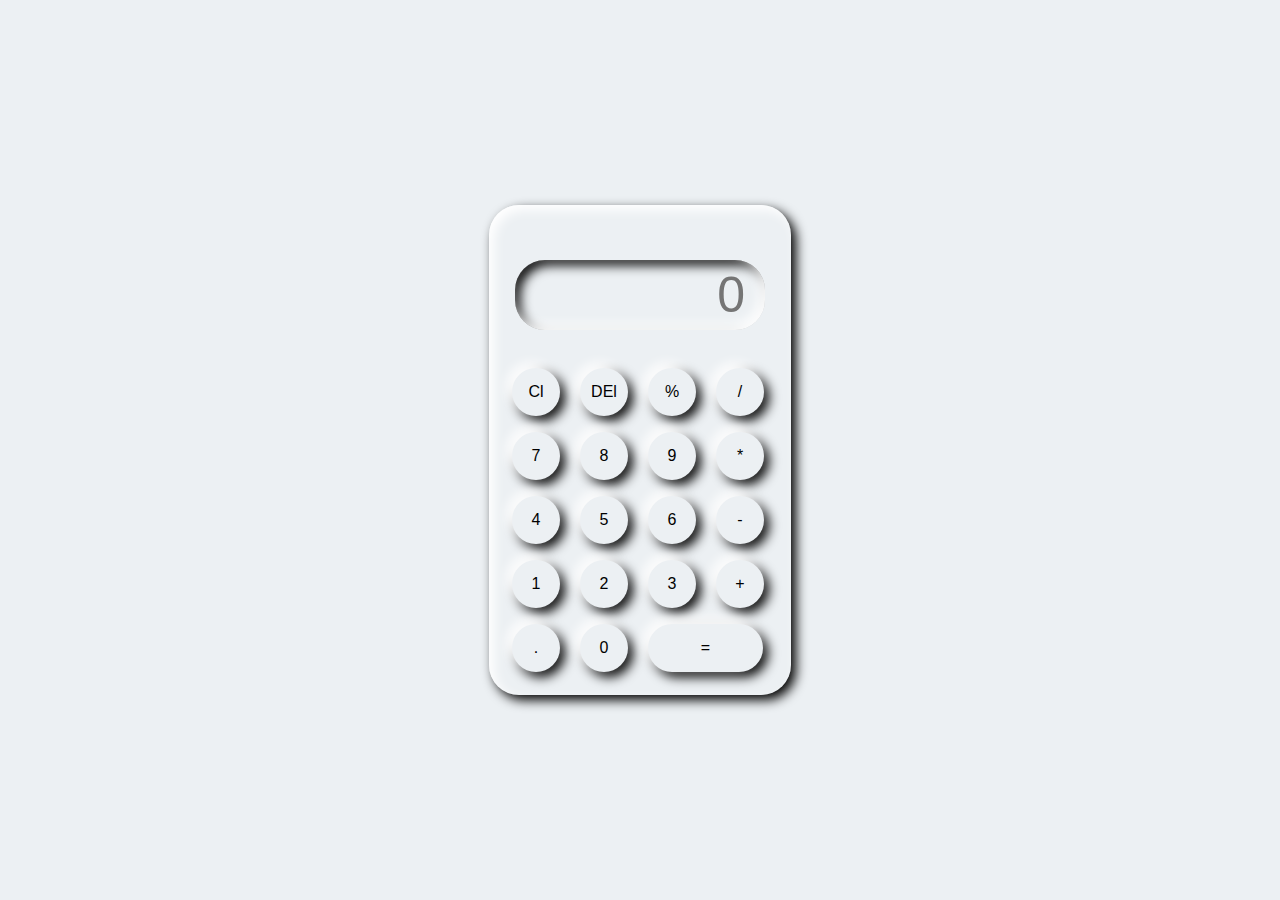
<file: calculator/index.html>
<!DOCTYPE html>
<html lang="en">

<head>
    <meta charset="UTF-8">
    <meta http-equiv="X-UA-Compatible" content="IE=edge">
    <meta name="viewport" content="width=device-width, initial-scale=1.0">
    <link rel="stylesheet" href="style.css">
    <title>Document</title>
</head>

<body>
    <div class="container">
        <div class="calculator">
            <input type="text" placeholder="0" id="ups">
            <button onclick="clear()">Cl</button>
            <button onclick="del()">DEl</button>
            <button onclick="display('%')">%</button>
            <button onclick="display('/')">/</button>
            <button onclick="display('7')">7</button>
            <button onclick="display('8')">8</button>
            <button onclick="display('9')">9</button>
            <button onclick="display('*')">*</button>
            <button onclick="display('4')">4</button>
            <button onclick="display('5')">5</button>
            <button onclick="display('6')">6</button>
            <button onclick="display('-')">-</button>
            <button onclick="display('1')">1</button>
            <button onclick="display('2')">2</button>
            <button onclick="display('3')">3</button>
            <button onclick="display('+')">+</button>
            <button onclick="display('.')">.</button>
            <button onclick="display('0')">0</button>
            <button onclick="calculate()" class="equal">=</button>
        </div>
    </div>
    <script src="script.js"></script>
</body>

</html>
</file>
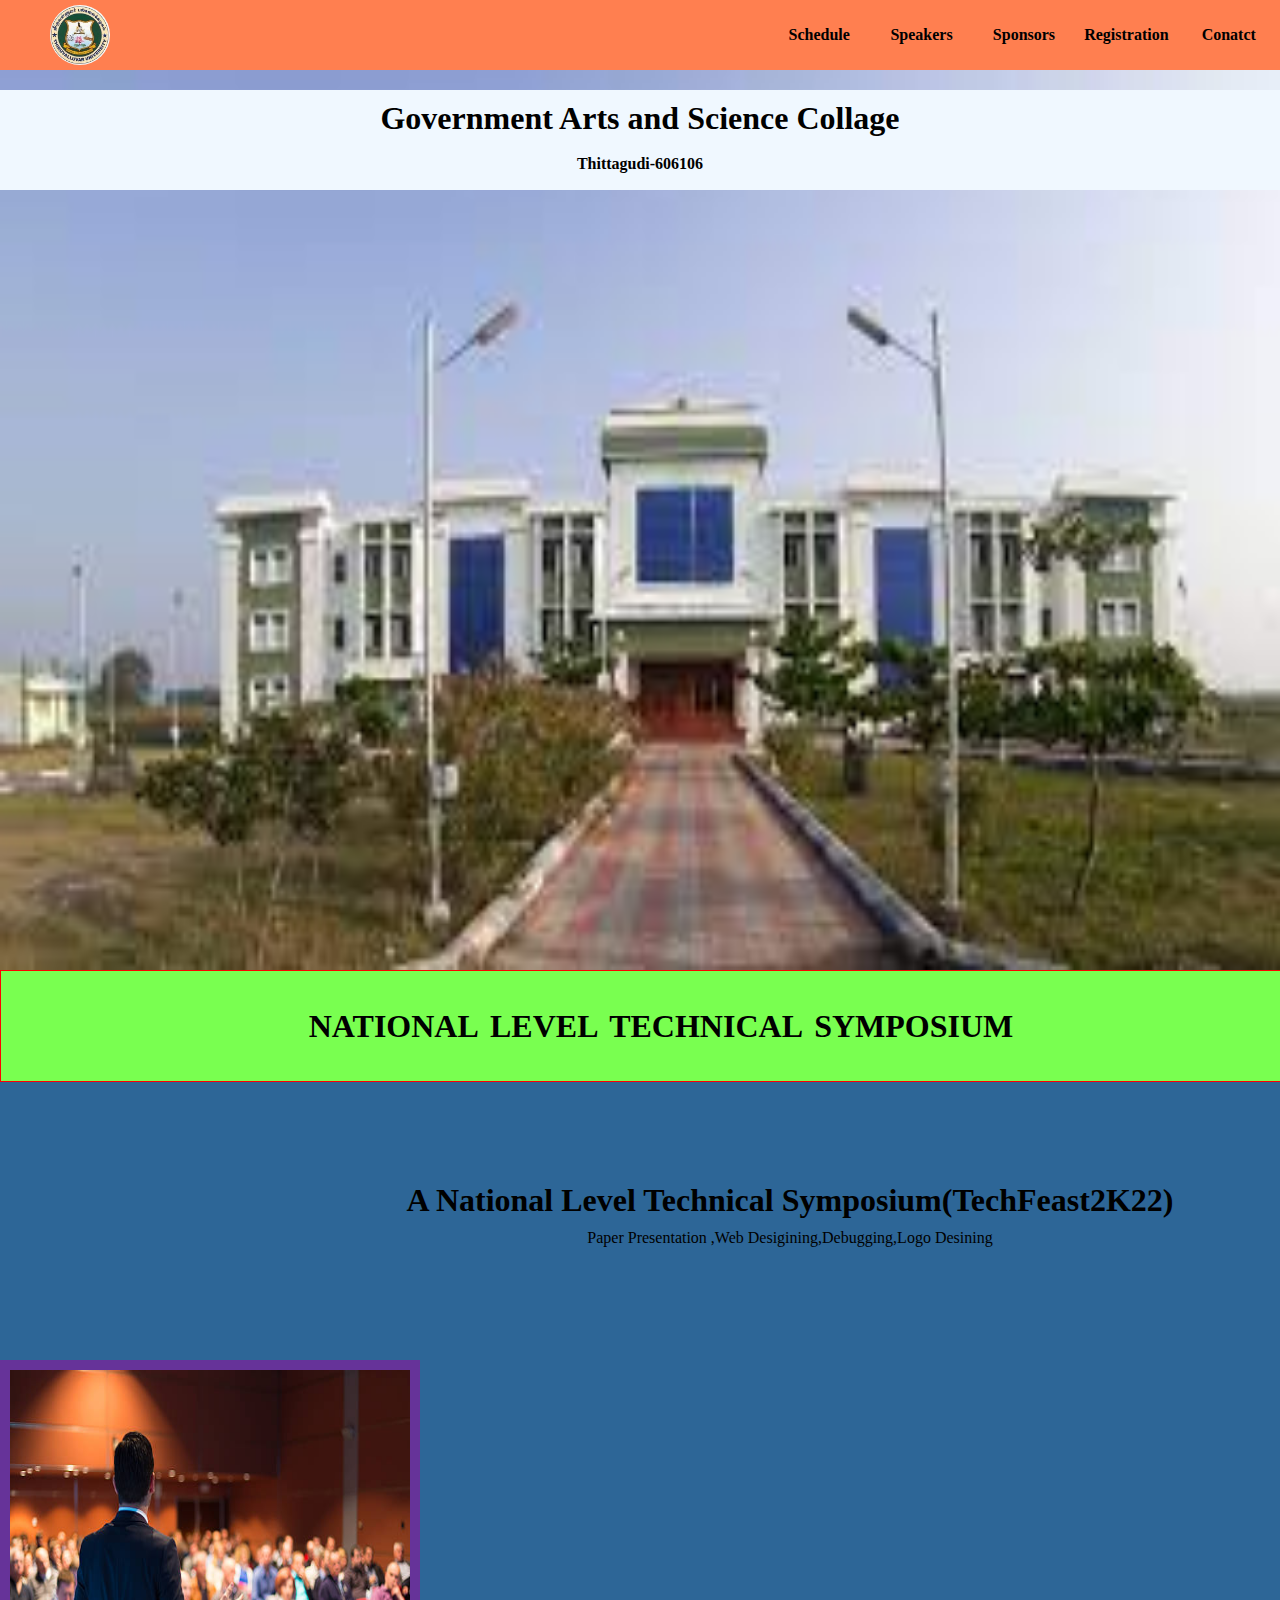
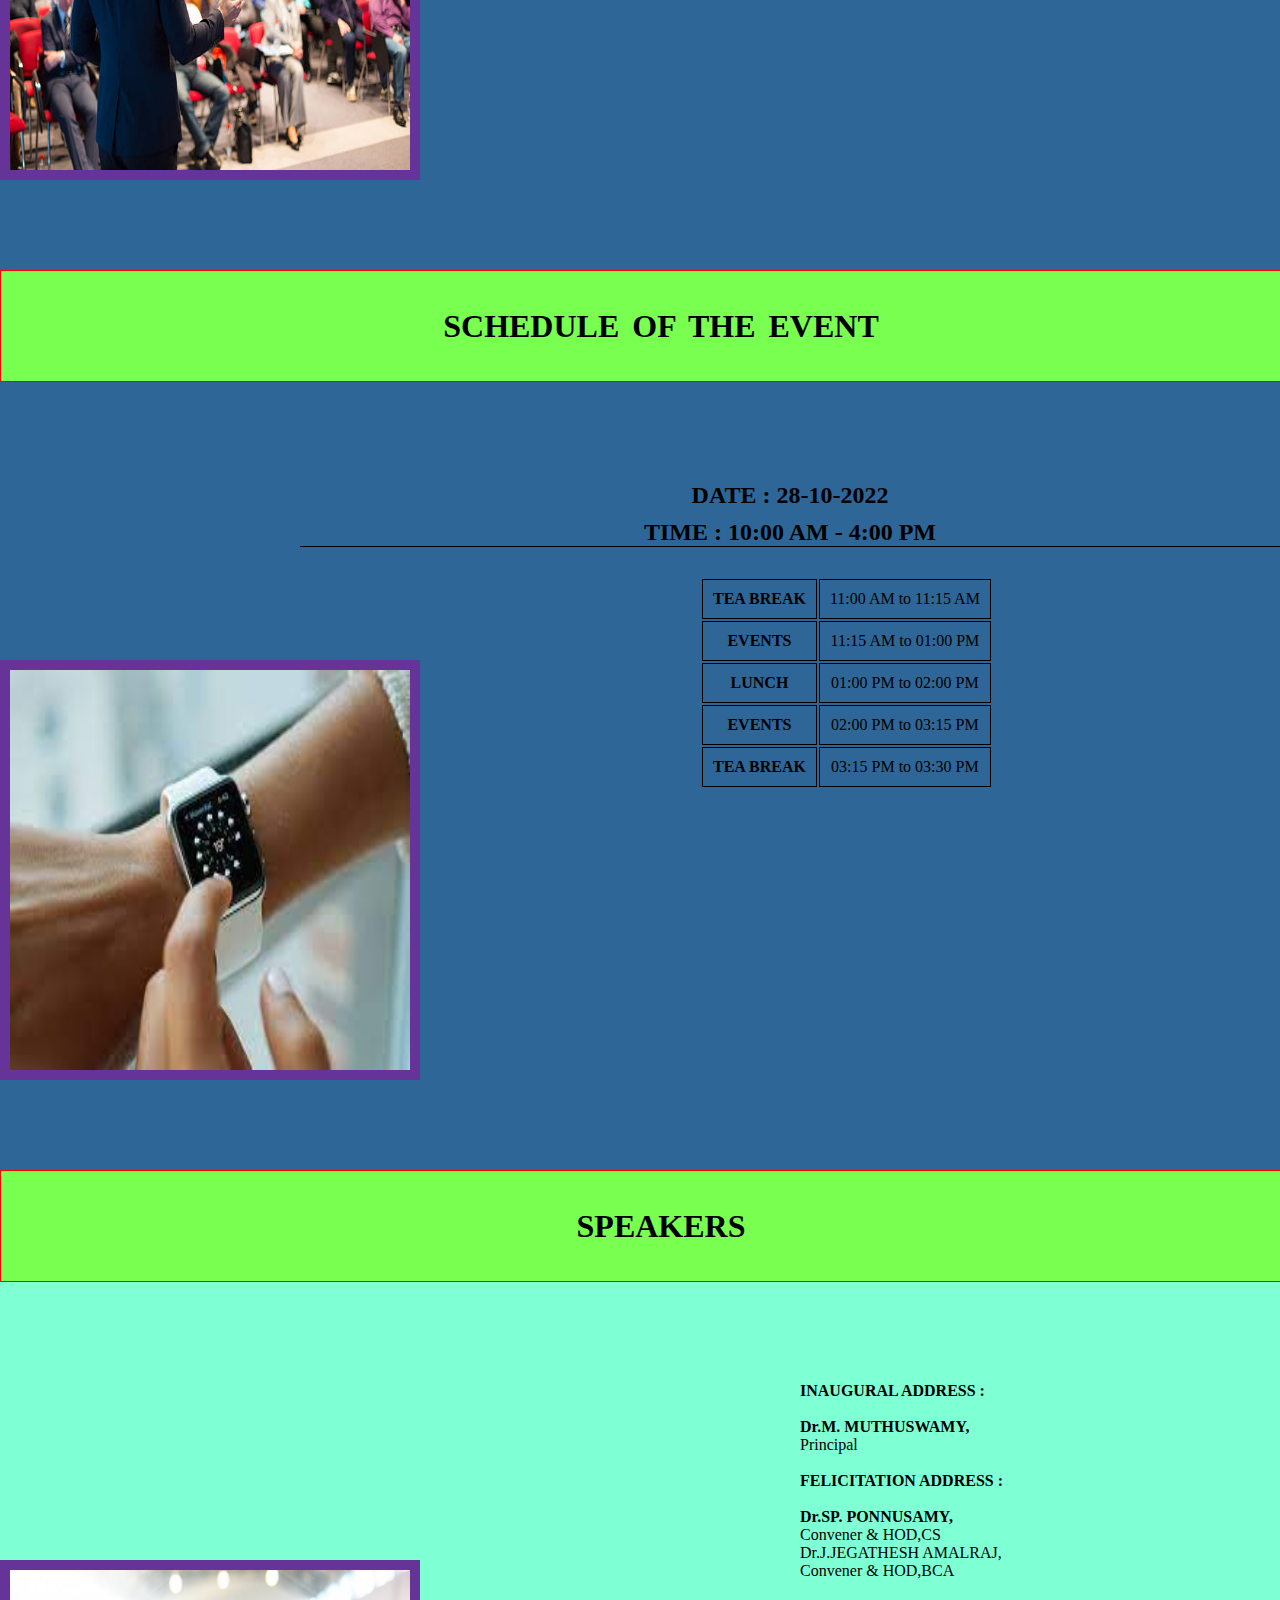
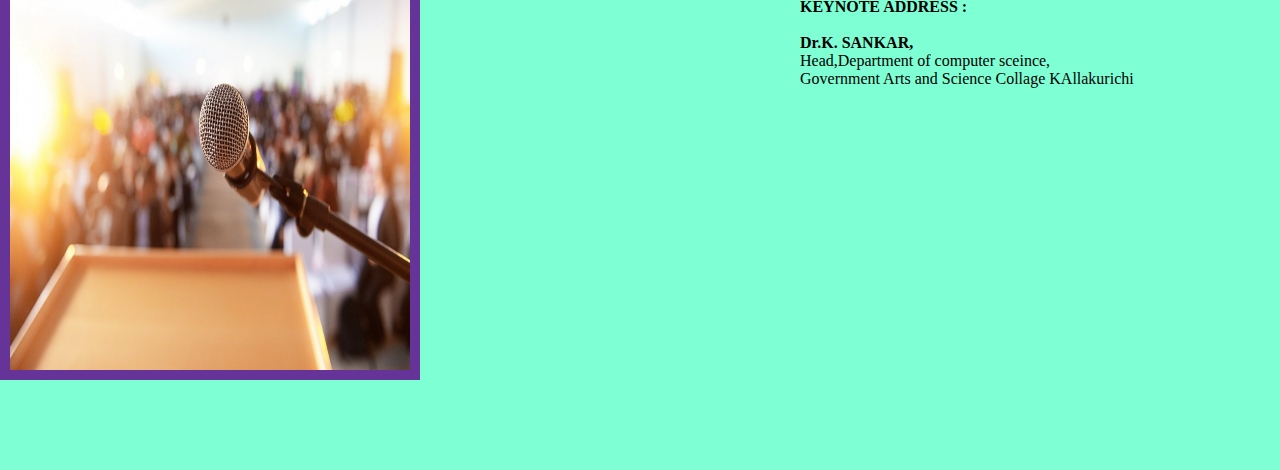
<file: collage website project/index.html>
<!DOCTYPE html>
<html lang="en">

<head>
    <meta charset="UTF-8">
    <meta http-equiv="X-UA-Compatible" content="IE=edge">
    <meta name="viewport" content="width=device-width, initial-scale=1.0">
    <title>HOME</title>
</head>
<style>
    * {
        margin: 0;
        padding: 0;
        scroll-behavior: smooth;
    }
    
    .container {
        background-repeat: no-repeat;
        background-size: cover;
        height: 100vh;
        width: 100vw;
    }
    
    .navbar {
        width: 100%;
        display: flex;
        justify-content: space-between;
        height: 70px;
        background-color: coral;
        line-height: 70px;
    }
    
    nav ul {
        width: 40vw;
        display: flex;
        justify-content: space-around;
    }
    
    nav ul li {
        list-style: none;
    }
    
    nav ul li a {
        display: block;
        height: 70px;
        width: 100px;
        color: black;
        text-decoration: none;
        text-align: center;
        font-weight: 900;
        color: rgb(0, 0, 0);
        border-radius: 5px;
    }
    
    nav ul li a:hover {
        background-color: rgb(223, 77, 24);
    }
    
    .logo {
        margin-left: 50px;
        margin-top: 5px;
    }
    
    .logo img {
        height: 60px;
        border-radius: 50%;
    }
    
    .contant {
        background-repeat: no-repeat;
        background-size: cover;
        height: 100vh;
        width: 100%;
    }
    
    .contant img {
        width: 100%;
        height: 100%;
        position: relative;
    }
    
    .contant-a {
        height: 100px;
        text-align: center;
        align-items: center;
        background-color: aliceblue;
        color: black;
        position: absolute;
        z-index: 1;
        margin-top: 20px;
        width: 100%;
    }
    
    .contant-a h1 {
        margin-top: 10px;
    }
    
    .contant-a p {
        font-weight: bold;
    }
    
    #Schedule,
    .sch {
        height: 100vh;
        width: 100%;
        background-color: rgb(45, 102, 151);
        text-align: center;
        position: relative;
    }
    
    #a-1 {
        text-align: center;
        padding: 20px;
        border: 1px solid red;
        height: 70px;
        width: 100%;
        background: rgb(121, 255, 80);
        line-height: 70px;
        word-spacing: 5px;
    }
    
    #Schedule img,
    .sch img,
    .speakers img {
        height: 400px;
        width: 400px;
        position: absolute;
        left: 10px;
        bottom: 100px;
        outline: 10px solid rebeccapurple;
    }
    
    .txt {
        margin-left: 300px;
        margin-top: 100px;
    }
    
    .txt h2 {
        margin-top: 10px;
    }
    
    .a1 {
        border-bottom: 1px solid black;
    }
    
    .timemanagement {
        margin-top: 30px;
        margin-left: 400px;
    }
    
    .timemanagement td,
    th {
        border: 1px solid black;
        padding: 10px;
    }
    
    .speakers {
        position: absolute;
        background-color: aquamarine;
        height: 100vh;
        width: 100%;
    }
    
    .speakers img {
        width: 400px;
        height: 400px;
    }
    
    .txts {
        margin-left: 800px;
    }
</style>

<body>
    <div class="container">
        <div class="navbar">
            <div class="logo">
                <img class="speakerimg" src="images/logo1.jpeg" alt="">
            </div>
            <nav>
                <ul>
                    <li><a href="#Schedulea">Schedule</a></li>
                    <li><a href="#speakersa">Speakers</a></li>
                    <li><a href="#">Sponsors</a></li>
                    <li><a href="#">Registration</a></li>
                    <li><a href="#">Conatct</a></li>
                </ul>
            </nav>
        </div>
        <div class="contant">
            <div class="contant-a">
                <h1>Government Arts and Science Collage</h1>
                <br>
                <p>Thittagudi-606106</p>
            </div>
            <img src="images/img1.jpeg" alt="">
        </div>
        <div id="Schedule">
            <h1 id="a-1">NATIONAL LEVEL TECHNICAL SYMPOSIUM</h1>
            <img src="images/img2.jpg" alt="">
            <div class="txt">
                <h1 style="margin-bottom: 10px;">A National Level Technical Symposium(TechFeast2K22)</h1>
                <p>Paper Presentation ,Web Desigining,Debugging,Logo Desining</p>
            </div>
        </div>
        <div id="Schedulea" class="sch">
            <h1 id="a-1">SCHEDULE OF THE EVENT</h1>
            <img src="images/watch.jpeg" alt="">
            <div class="txt">
                <h2>DATE : 28-10-2022</h2>
                <h2 class="a1">TIME : 10:00 AM - 4:00 PM</h2>
                <div class="timemanagement">
                    <table>
                        <tr>
                            <th>TEA BREAK</th>
                            <td>11:00 AM to 11:15 AM</td>
                        </tr>
                        <tr>
                            <th>EVENTS</th>
                            <td>11:15 AM to 01:00 PM</td>
                        </tr>
                        <tr>
                            <th>LUNCH</th>
                            <td>01:00 PM to 02:00 PM</td>
                        </tr>
                        <tr>
                            <th>EVENTS</th>
                            <td>02:00 PM to 03:15 PM</td>
                        </tr>
                        <tr>
                            <th>TEA BREAK</th>
                            <td>03:15 PM to 03:30 PM</td>
                        </tr>
                    </table>
                </div>

            </div>
        </div>
        <div class="speakers " id="speakersa">
            <h1 id="a-1">SPEAKERS</h1>

            <img src="images/speakers.jpg" alt="">
            <div class="txt txts">
                <p><b>INAUGURAL ADDRESS : <br> </b><br><b> Dr.M. MUTHUSWAMY,</b><br>Principal</p><br>
                <p><b>FELICITATION ADDRESS : <br> </b><br> <b> Dr.SP. PONNUSAMY,</b><br>Convener & HOD,CS <br>Dr.J.JEGATHESH AMALRAJ,<br>Convener & HOD,BCA</p><br>
                <p><b>KEYNOTE ADDRESS : <br> </b><br> <b> Dr.K. SANKAR,</b><br>Head,Department of computer sceince, <br>Government Arts and Science Collage KAllakurichi</p>
            </div>
        </div>

    </div>
</body>

</html>
</file>
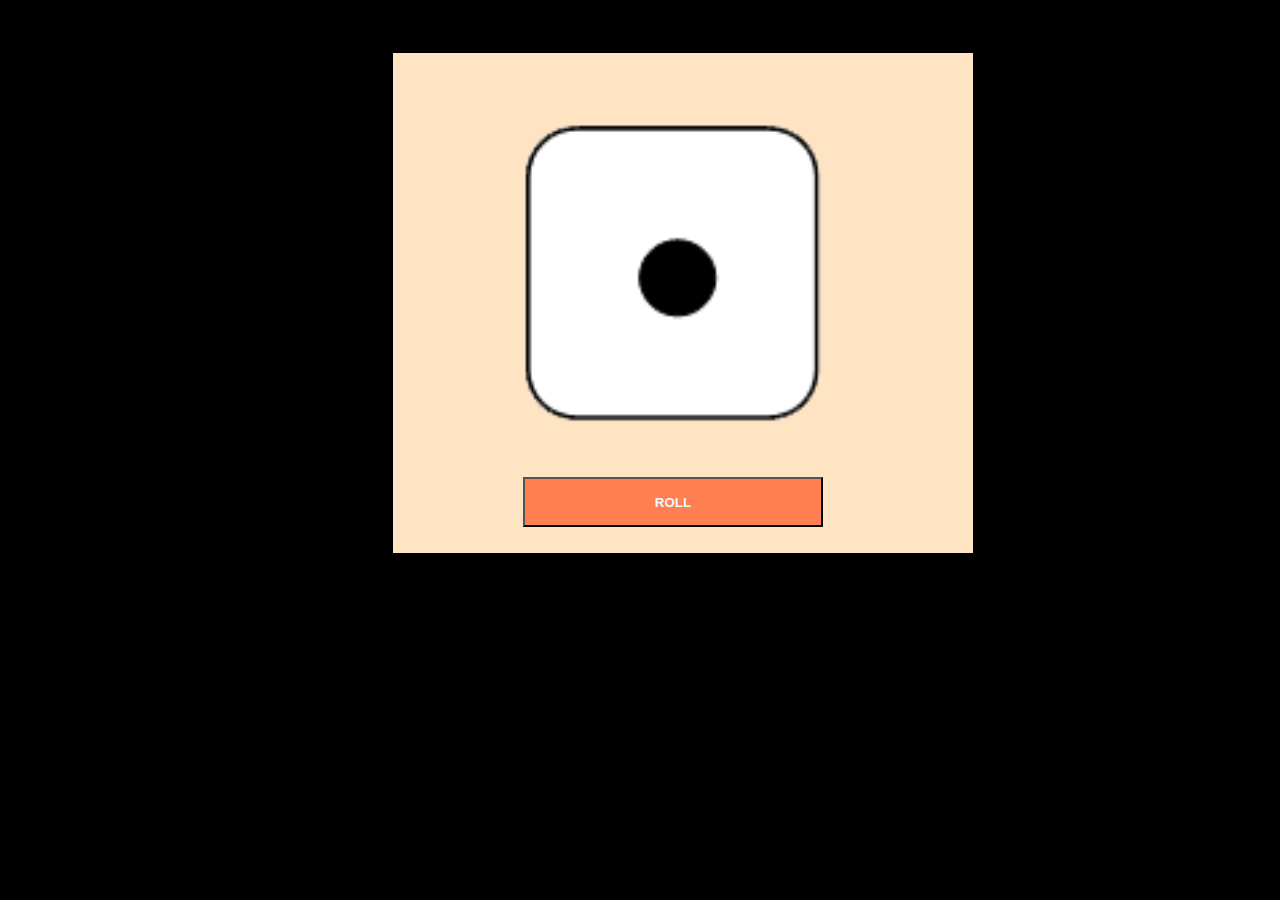
<file: diceroll/index.html>
<!DOCTYPE html>
<head>
    <title>rolldice</title>
    <link rel="stylesheet" href="style.css">
    <script src="script.js"></script>
</head>
<body>
    <div class="dicebox">
        <div class="imgbox">
            <p! class="name"></p>
            <img id="img1" src="dice1.png" alt="1" height="300px" width="300px">
            <div class="rollbtn">
                <button onclick="roll()">ROLL</button>
            </div>
        </div>
    </div>
</body>
</file>
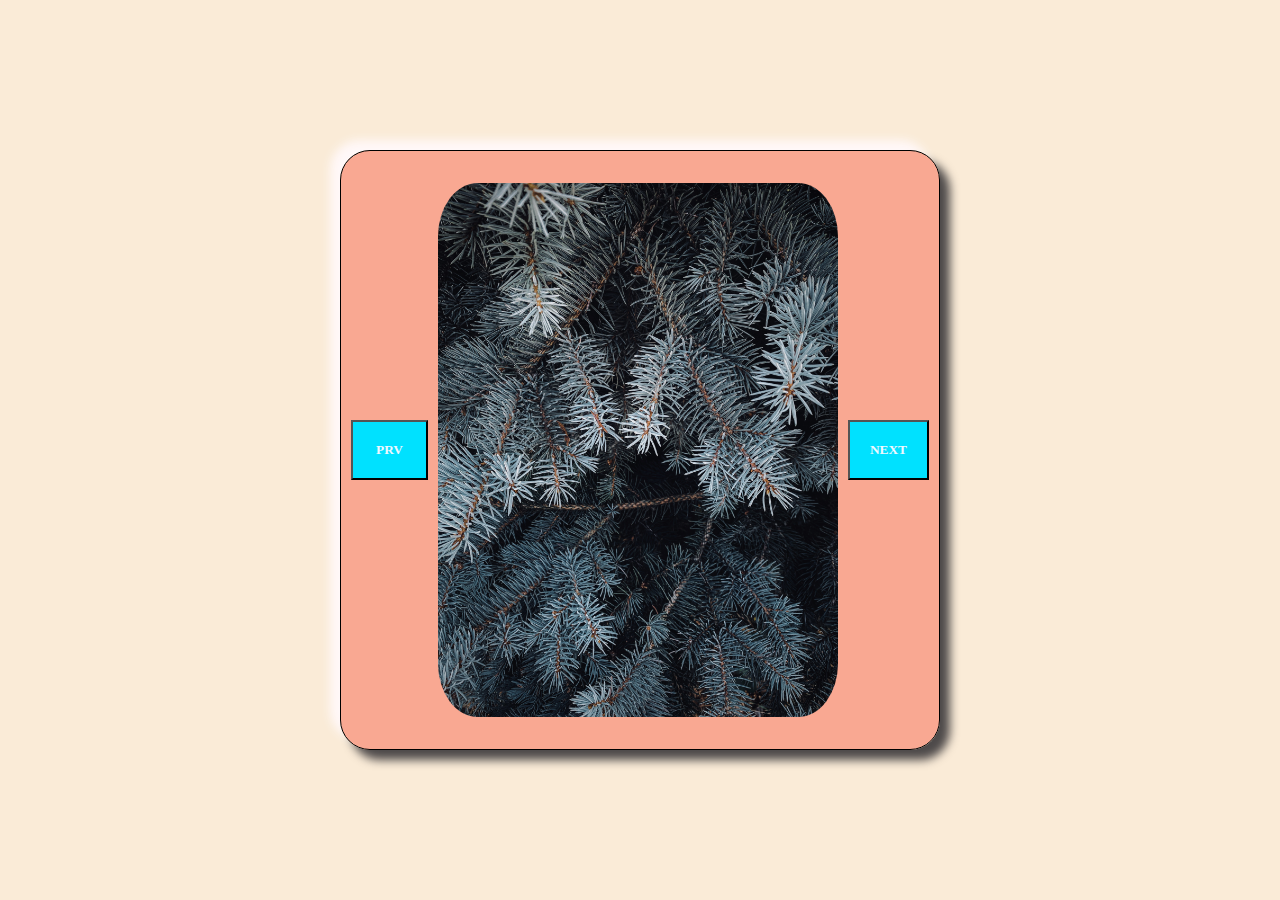
<file: image slider/index.html>
<!DOCTYPE html>
<html lang="en">

<head>
    <meta charset="UTF-8">
    <meta http-equiv="X-UA-Compatible" content="IE=edge">
    <meta name="viewport" content="width=device-width, initial-scale=1.0">
    <link rel="stylesheet" href="https://cdnjs.cloudflare.com/ajax/libs/font-awesome/6.2.1/css/all.min.css"
        integrity="sha512-MV7K8+y+gLIBoVD59lQIYicR65iaqukzvf/nwasF0nqhPay5w/9lJmVM2hMDcnK1OnMGCdVK+iQrJ7lzPJQd1w=="
        crossorigin="anonymous" referrerpolicy="no-referrer" />
    <title>SLIDER</title>
    <link rel="stylesheet" href="style.css">
</head>
<!-- if u add any other images 1) add images to web folder 2) add all image name to images array in script.js file -->
<body>
    <div class="slider">
        <BUTton onclick="prvImage()">PRV</BUTton>
        <img src="web/img2.jpg" alt="images" class="photo">
        <button onclick="nextImage()">NEXT</button>
    </div>
    <p class="s"></p>
    <script src="script.js"></script>
</body>

</html>
</file>
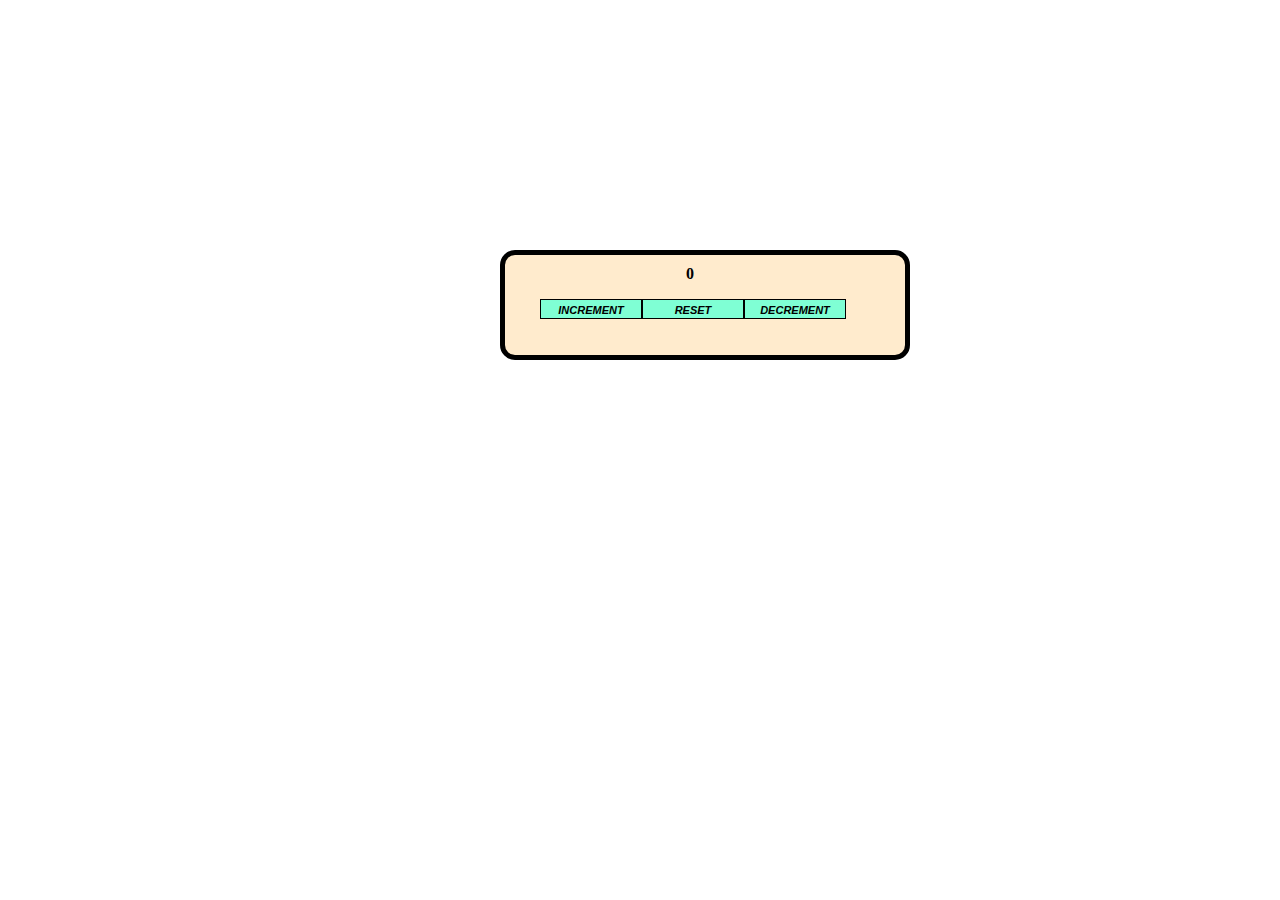
<file: html counter/sample.html>
<!DOCTYPE html>
<html>
<head>
    <title>azhagar</title>
    <link rel="stylesheet" href="style.css">
</head>
<body>
    <div class="timer">
        <div class="container">
        <div id="display"></div>
        <div id="buttons">
        <div class="inc" id="inc" onclick="inc()">
            <p>increment</p>
        </div>
        <div class="reset" id="reset">
            <p>reset</p>
        </div>
        <div class="dec" id="dec">
            <p>decrement</p>
        </div>
        </div>
    </div>
    </div>
    <script src="script.js"></script>
</body>

</html>
</file>
<file: calculator/style.css>
* {
    margin: 0;
    padding: 0;
    box-sizing: border-box;
    background-color: #ecf0f3;
    outline: none;
}

.container {
    display: flex;
    height: 100vh;
    justify-content: center;
    align-items: center;
}

.calculator {
    background-color: #ecf0f3;
    padding: 15px;
    border-radius: 30px;
    box-shadow: inset 5px 5px 12px #ffffff, 5px 5px 12px black;
    display: grid;
    grid-template-columns: repeat(4, 68px);
}

input {
    grid-column: span 4;
    height: 70px;
    width: 250px;
    background-color: #ecf0f3;
    box-shadow: inset -5px -5px 12px #ffffff, inset 5px 5px 12px black;
    border: none;
    border-radius: 30px;
    color: gray;
    font-size: 50px;
    text-align: end;
    margin: auto;
    margin-top: 40px;
    margin-bottom: 30px;
    padding: 20px;
}

button {
    height: 48px;
    width: 48px;
    background-color: #ecf0f3;
    box-shadow: -5px -5px 12px #ffffff, 5px 5px 12px black;
    border: none;
    margin: 8px;
    border-radius: 50%;
    font-size: 16px;
}

.equal {
    width: 115px;
    border-radius: 40px;
    background-color: #ecf0f3;
    box-shadow: -5px -5px 12px #ffffff, 5px 5px 12px black;
}
</file>
<file: diceroll/style.css>
body{
    margin: 0;
    padding: 0%;
    text-align: center;
    background-color: black;
}
.dicebox{
    left: 390px;
    top: 50px;
    background-color: bisque;
    position: absolute;
    padding-left: 500px;
    border: 3px solid;
    text-align: center;
    height: 500px;
    width: 80px;
}
.dicebox:hover{
    box-shadow: 0px 0px 50px greenyellow;
}
.imgbox{
    padding-top: 70px;
    padding-left: 130px;
    height: 400px;
    width: 70px;
    position: absolute;
    text-align: center;
    left: 0;
    transition: 5s;
}
.imgbox p{
    font-family: 'Gill Sans', 'Gill Sans MT', Calibri, 'Trebuchet MS', sans-serif;
    padding-top: 50px;
    top: 5px;
    position: absolute;
}
.rollbtn{
    padding-top: 50px;
}
.rollbtn button{
    height: 50px;
    width: 300px;
    color: aliceblue;
    background-color: coral;
    font-weight: bold;
}
.rollbtn button:hover{
    background-color: chartreuse;
    color: black;
}
</file>
<file: image slider/style.css>
* {
    margin: 0px;
    padding: 0px;
    box-sizing: border-box;
}
body{
    height: 100vh;
    width: 100vw;
    display: flex;
    align-items: center;
    justify-content: center;
    background-color:antiquewhite ;
}

.slider {
    margin: auto;
    display: flex;
    height: 600px;
    width: 600px;
    align-items: center;
    justify-content: center;
    border: 1PX solid black;
    box-shadow: -10px -10px 10px rgb(255, 248, 248),10px 10px 10px rgb(78, 74, 74);
    background-color: rgba(250, 29, 0, 0.322);
    border-radius: 5%;
}
.slider img{
    min-height: 300px;
    width: 400px;
    border-radius: 10%;
}
.slider button{
    padding: 20px;
    margin: 10px;
    width: 100px;
    color: aliceblue;
    background-color: rgb(0, 225, 255);
    font-family: cursive;
    font-weight: bold;
}
.slider button:hover{
    background-color: aquamarine;
    color: black;
    transition: 1s;
}
</file>
<file: html counter/style.css>
.timer{
    border: 5px solid black;
    height: 100px;
    width: 400px;
    border-radius: 15px;
    position: absolute;
    left: 500px;
    top: 250px;
    cursor: pointer;
    background-color: blanchedalmond;
}
.container{
    position: absolute;
    left: 35px;
    top: 10px;
    width: 400px;
}
#display{
    font-weight: bolder;
    text-align: center;
    padding-right: 100px;
}
.timer p{
    background-color: aquamarine;
    color: black;
    font-style: italic;
    font-weight: bold;
    font-family: sans-serif;
    float:left;
    text-align: center;
    font-variant: small-caps;
    border: 1px solid black;
    width: 100px;
}
</file>
